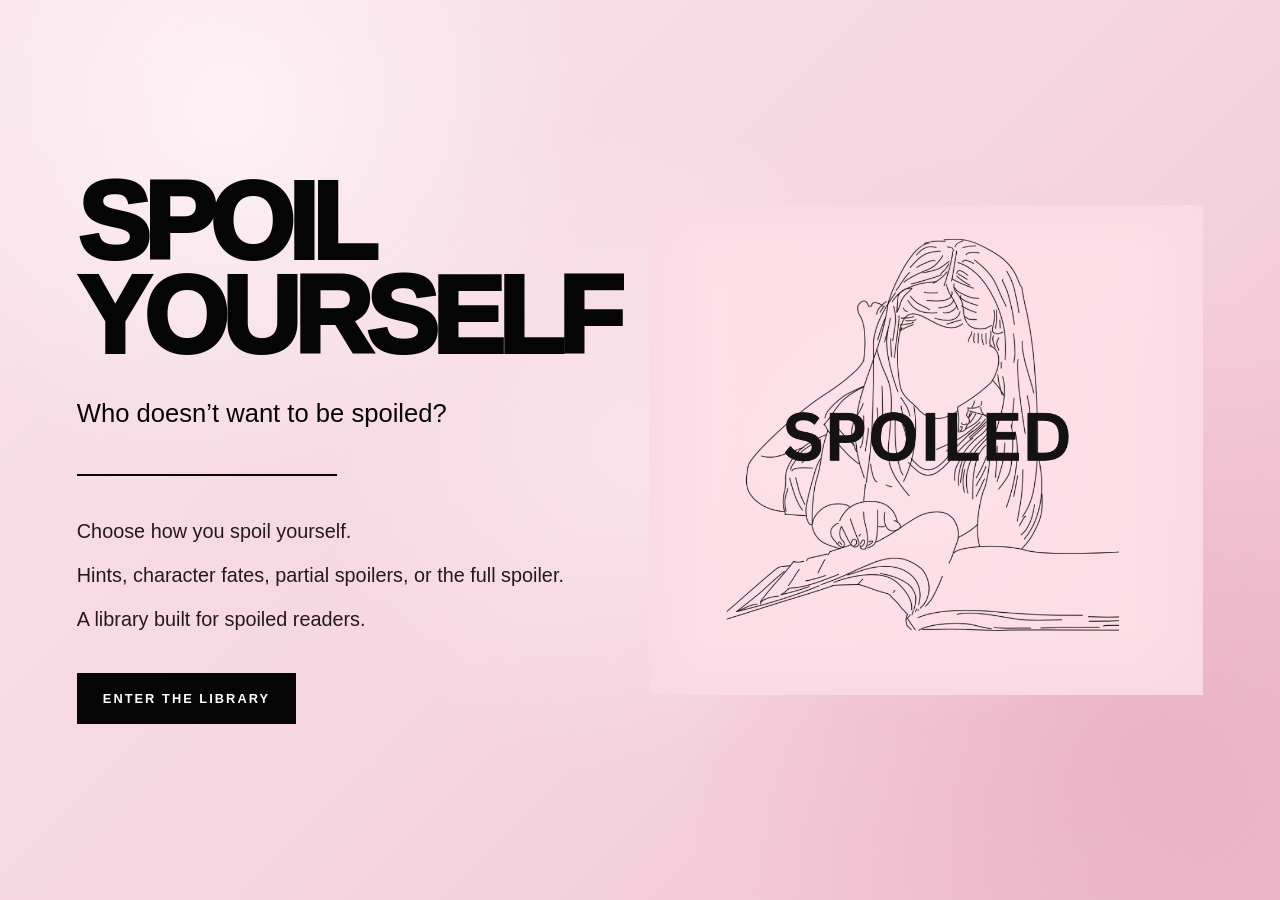
<file: index.html>
<!DOCTYPE html>
<html lang="en">
<head>
  <meta charset="UTF-8" />
  <meta name="viewport" content="width=device-width, initial-scale=1.0" />
  <title>Spoiled</title>
  <link rel="stylesheet" href="style.css" />
</head>

<body>
  <main class="landing-page">
    <section class="hero">
      <div class="hero-text">

        <h1>Spoil Yourself</h1>

        <p class="intro">
          Who doesn’t want to be spoiled?
        </p>

        <div class="divider"></div>

        <div class="talking-points">
          <p>Choose how you spoil yourself. </p>
          <p>Hints, character fates, partial spoilers, or the full spoiler.</p>
          <p>A library built for spoiled readers.</p>
        </div>

        <a href="library.html" class="enter-button">Enter the library</a>
      </div>

      <div class="hero-art">
        <div class="logo-frame">
          <img src="spoiled-logo.png" alt="Spoiled logo illustration" />
        </div>
      </div>
    </section>
  </main>
</body>
</html>
</file>
<file: style.css>
* {
  box-sizing: border-box;
  margin: 0;
  padding: 0;
}

:root {
  --pink: #f6d6e1;
  --pink-light: #f9e2ea;
  --pink-deep: #efbfd0;
  --black: #050505;
  --text-soft: #24191d;
}

body {
  min-height: 100vh;
  background: var(--pink);
  color: var(--black);
  font-family: Arial, Helvetica, sans-serif;
}

.landing-page {
  min-height: 100vh;
  background:
    radial-gradient(circle at 18% 12%, rgba(255, 255, 255, 0.62), transparent 28%),
    radial-gradient(circle at 90% 84%, rgba(220, 128, 158, 0.28), transparent 34%),
    radial-gradient(circle at 50% 50%, rgba(255, 241, 246, 0.48), transparent 42%),
    linear-gradient(135deg, var(--pink-light) 0%, var(--pink) 52%, var(--pink-deep) 100%);
  overflow: hidden;
}

.hero {
  min-height: 100vh;
  display: grid;
  grid-template-columns: 0.9fr 1.1fr;
  align-items: center;
  gap: 32px;
  padding: 64px 6vw;
}

.hero-text {
  max-width: 760px;
  z-index: 3;
}

h1 {
  font-size: clamp(4.2rem, 8.5vw, 8.7rem);
  line-height: 0.86;
  letter-spacing: -0.06em;
  text-transform: uppercase;
  font-weight: 950;
}

.intro {
  margin-top: 32px;
  font-size: clamp(1.25rem, 2vw, 1.85rem);
  line-height: 1.45;
  color: var(--black);
}

.divider {
  width: 260px;
  height: 2px;
  background: var(--black);
  margin: 42px 0;
}

.talking-points {
  display: flex;
  flex-direction: column;
  gap: 17px;
  margin-bottom: 40px;
}

.talking-points p {
  font-size: clamp(1rem, 1.55vw, 1.4rem);
  line-height: 1.35;
  color: var(--text-soft);
}

.enter-button {
  display: inline-block;
  text-decoration: none;
  background: var(--black);
  color: white;
  padding: 16px 24px;
  font-size: 0.8rem;
  font-weight: 900;
  letter-spacing: 0.16em;
  text-transform: uppercase;
  border: 2px solid var(--black);
  transition: 0.2s ease;
}

.enter-button:hover {
  background: transparent;
  color: var(--black);
}

/* LOGO SIDE */

.hero-art {
  display: flex;
  justify-content: center;
  align-items: center;
  min-height: 680px;
  position: relative;
}

.hero-art::before {
  content: "";
  position: absolute;
  width: 92%;
  height: 86%;
  border-radius: 45%;
  background: radial-gradient(
    circle,
    rgba(255, 245, 249, 0.78) 0%,
    rgba(246, 214, 225, 0.35) 48%,
    transparent 72%
  );
  filter: blur(10px);
  z-index: 0;
}

.logo-frame {
  width: min(780px, 100%);
  position: relative;
  z-index: 1;
  overflow: hidden;
}

.logo-frame img {
  width: 112%;
  margin-left: -6%;
  display: block;
  object-fit: contain;
  mix-blend-mode: multiply;
  opacity: 0.92;
  filter: contrast(1.06);
}

.logo-frame::after {
  content: "";
  position: absolute;
  inset: 0;
  pointer-events: none;
  background:
    linear-gradient(to right, var(--pink) 0%, transparent 12%, transparent 88%, var(--pink) 100%),
    linear-gradient(to bottom, var(--pink) 0%, transparent 10%, transparent 88%, var(--pink) 100%);
  opacity: 0.55;
}

/* RESPONSIVE */

@media (max-width: 940px) {
  .landing-page {
    overflow: visible;
  }

  .hero {
    grid-template-columns: 1fr;
    padding: 48px 6vw;
  }

  .hero-art {
    min-height: auto;
  }

  .logo-frame {
    width: min(620px, 100%);
  }

  h1 {
    font-size: clamp(3.3rem, 16vw, 6rem);
  }

  .divider {
    width: 220px;
    margin: 34px 0;
  }
}
</file>
